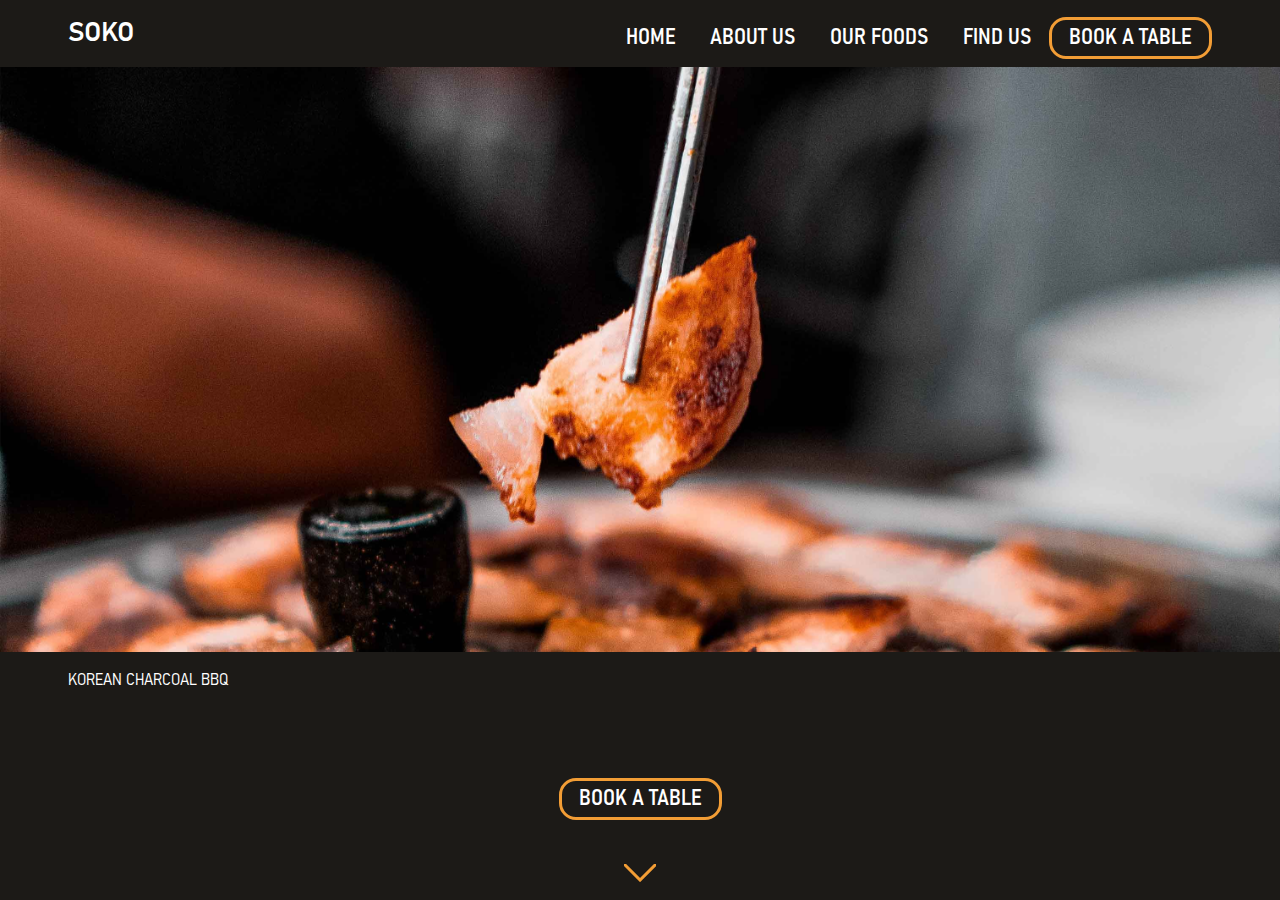
<file: html/index.html>
<!DOCTYPE html>
<html lang="en">
<head>
    <meta charset="UTF-8">
    <meta http-equiv="X-UA-Compatible" content="IE=edge">
    <meta name="viewport" content="width=device-width, initial-scale=1.0">
    <link rel="stylesheet" href="../css/reset.css">
    <link rel="stylesheet" type="text/css" href="../css/layout.css">
    <link rel="stylesheet" type="text/css" href="../css/color.css">
    <link rel="stylesheet" type="text/css" href="../css/typography.css">
    <link rel="icon" type="image/x-icon" href="/images/icons/favicon.ico">
    <script src="../js/interaction.js"></script>
    <title>SOKO | Home</title>
</head>
<body>
    
<!--Website Navigation-->    
 <nav>
        <div class="cluster navPage" id="myNavPage">
                <div class="cluster">
                    <a id="logo" href="index.html"> SOKO </a>
                    <a id="navButton" class="navButton" onclick="openNav()">
                        <svg xmlns="http://www.w3.org/2000/svg" alt="navigation burger icon" width="35" height="27" viewBox="0 0 35 27"><defs><style>.a{fill:none;stroke:#f29d35;stroke-linecap:square;stroke-width:3px;}</style></defs><g transform="translate(1.5 1.5)"><line class="a" x2="32"/><line class="a" x2="32" transform="translate(0 12.343)"/><line class="a" x2="32" transform="translate(0 24)"/></g></svg>
                    </a> 
                    <a id="closeButton" class = "closeNavButton" onclick="closeNav()">
                        <svg xmlns="http://www.w3.org/2000/svg" alt="navigation close icon" width="28.121" height="28.121" viewBox="0 0 28.121 28.121"><defs><style>.a{fill:none;stroke:#f29d35;stroke-width:3px;}</style></defs><g transform="translate(1.061 1.061)"><line class="a" x1="25.5" y2="25.5" transform="translate(0.5)"/><line class="a" x2="25.5" y2="25.5" transform="translate(0 0.5)"/></g></svg>
                    </a> 
                </div>
            <ul id="navB" class="navBar"> 
                <li><a class="button" href="index.html">HOME</a></li>
                <li><a class="button" href="about.html">ABOUT US</a></li>
                <li><a class="button"  href="ourFoods.html">OUR FOODS</a></li>
                <li><a class="button"  href="findUs.html">FIND US</a></li>
                <li><a class="button button--primary" href="booking.html" >BOOK A TABLE</a></li>
            </ul>
</nav>
<!--Main Content-->   
    <div class="stack">
        <!--slideshow for home page-->
        <div class="slideContainer">
            <img src="../images/photos/slideImage1.jpg" class="slideImages">
            <img src="../images/photos/slideImage2.jpg" class="slideImages">
            <img src="../images/photos/slideImage3.jpg" class="slideImages">
        </div>

        <div class="slideUp stack">
        <!--text description-->
        <p>KOREAN CHARCOAL BBQ</p>
        <div class="centre">
        <a href="booking.html" class="button button--primary bottom">BOOK A TABLE</a>
        </div>
        </div>
    </div>

    <!--Next page button area-->
    <div class="cluster">
    <a class = "nextPageField centre" href="about.html">
        <svg xmlns="http://www.w3.org/2000/svg" width="32.121" height="18.182" viewBox="0 0 32.121 18.182"><defs><style>.a{fill:none;stroke:#f29d35;stroke-width:3px;}</style></defs><path class="a" d="M0,0,15,15,0,30" transform="translate(31.061 1.061) rotate(90)"/></svg>
    </a>
    </div>
</body>
</html>
</file>
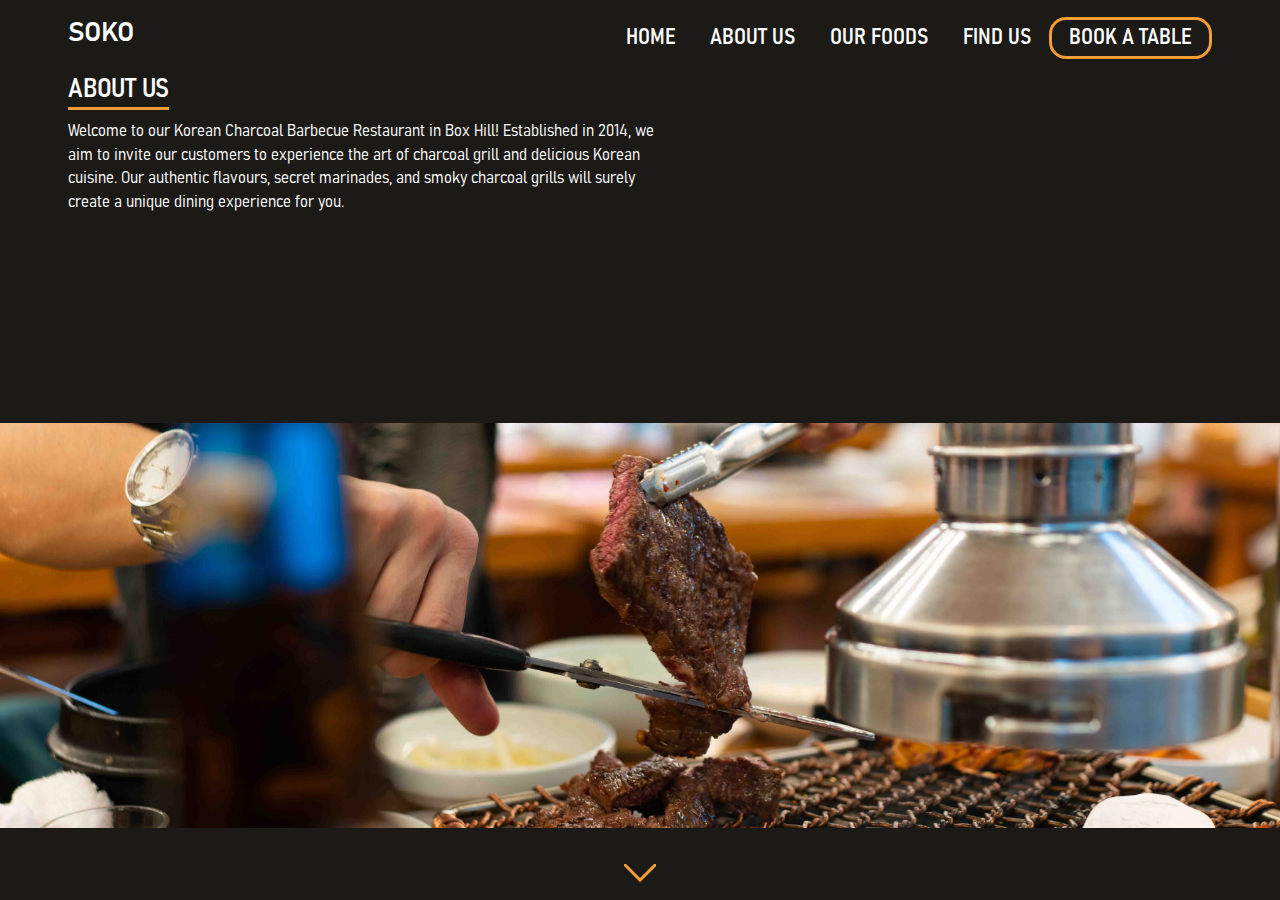
<file: html/about.html>
<!DOCTYPE html>
<html lang="en">
<head>
    <meta charset="UTF-8">
    <meta http-equiv="X-UA-Compatible" content="IE=edge">
    <meta name="viewport" content="width=device-width, initial-scale=1.0">
    <link rel="stylesheet" href="../css/reset.css">
    <link rel="stylesheet" type="text/css" href="../css/layout.css">
    <link rel="stylesheet" type="text/css" href="../css/color.css">
    <link rel="stylesheet" type="text/css" href="../css/typography.css">
    <link rel="icon" type="image/x-icon" href="/images/icons/favicon.ico">
    <script src="../js/interaction.js"></script>
    <title>SOKO | About Us</title>
</head>
<body>
    <!--Website Navigation-->    
    <nav>
        <div class="cluster navPage" id="myNavPage">
                <div class="cluster">
                    <a id="logo" class="h1" href="index.html"> SOKO </h1>
                    <a id="navButton" class="navButton" onclick="openNav()">
                        <svg xmlns="http://www.w3.org/2000/svg" alt="navigation burger icon" width="35" height="27" viewBox="0 0 35 27"><defs><style>.a{fill:none;stroke:#f29d35;stroke-linecap:square;stroke-width:3px;}</style></defs><g transform="translate(1.5 1.5)"><line class="a" x2="32"/><line class="a" x2="32" transform="translate(0 12.343)"/><line class="a" x2="32" transform="translate(0 24)"/></g></svg>
                    </a> 
                    <a id="closeButton" class = "closeNavButton" onclick="closeNav()">
                        <svg xmlns="http://www.w3.org/2000/svg" alt="navigation close icon" width="28.121" height="28.121" viewBox="0 0 28.121 28.121"><defs><style>.a{fill:none;stroke:#f29d35;stroke-width:3px;}</style></defs><g transform="translate(1.061 1.061)"><line class="a" x1="25.5" y2="25.5" transform="translate(0.5)"/><line class="a" x2="25.5" y2="25.5" transform="translate(0 0.5)"/></g></svg>
                    </a> 
                </div>
            <ul id="navB" class="navBar"> 
                <li><a class="button" href="index.html">HOME</a></li>
                <li><a class="button" href="about.html">ABOUT US</a></li>
                <li><a class="button"  href="ourFoods.html">OUR FOODS</a></li>
                <li><a class="button"  href="findUs.html">FIND US</a></li>
                <li><a class="button button--primary" href="booking.html" >BOOK A TABLE</a></li>
            </ul>
</nav>

<!--Main Content-->    
    <div class="slideUp">
        <div class="stack">
        <div>
        <h1>ABOUT US</h1>
        <p>Welcome to our Korean Charcoal Barbecue Restaurant in Box Hill! Established in 2014, we aim to invite our customers to experience the art of charcoal grill and delicious Korean cuisine. Our authentic flavours, secret marinades, and smoky charcoal grills will surely create a unique dining experience for you. </p>
        </div>

        <div class="stack">
            <img class="img--full" src="../images/photos/aboutImage.jpg">
        </div>

        <!--Next page button area-->
        <div class="cluster">
            
            <a class = "nextPageField centre" href="ourFoods.html">
                <svg xmlns="http://www.w3.org/2000/svg" width="32.121" height="18.182" viewBox="0 0 32.121 18.182"><defs><style>.a{fill:none;stroke:#f29d35;stroke-width:3px;}</style></defs><path class="a" d="M0,0,15,15,0,30" transform="translate(31.061 1.061) rotate(90)"/></svg>
            </a>
            </div>
        </div>
    </div>
</body>
</html>
</file>
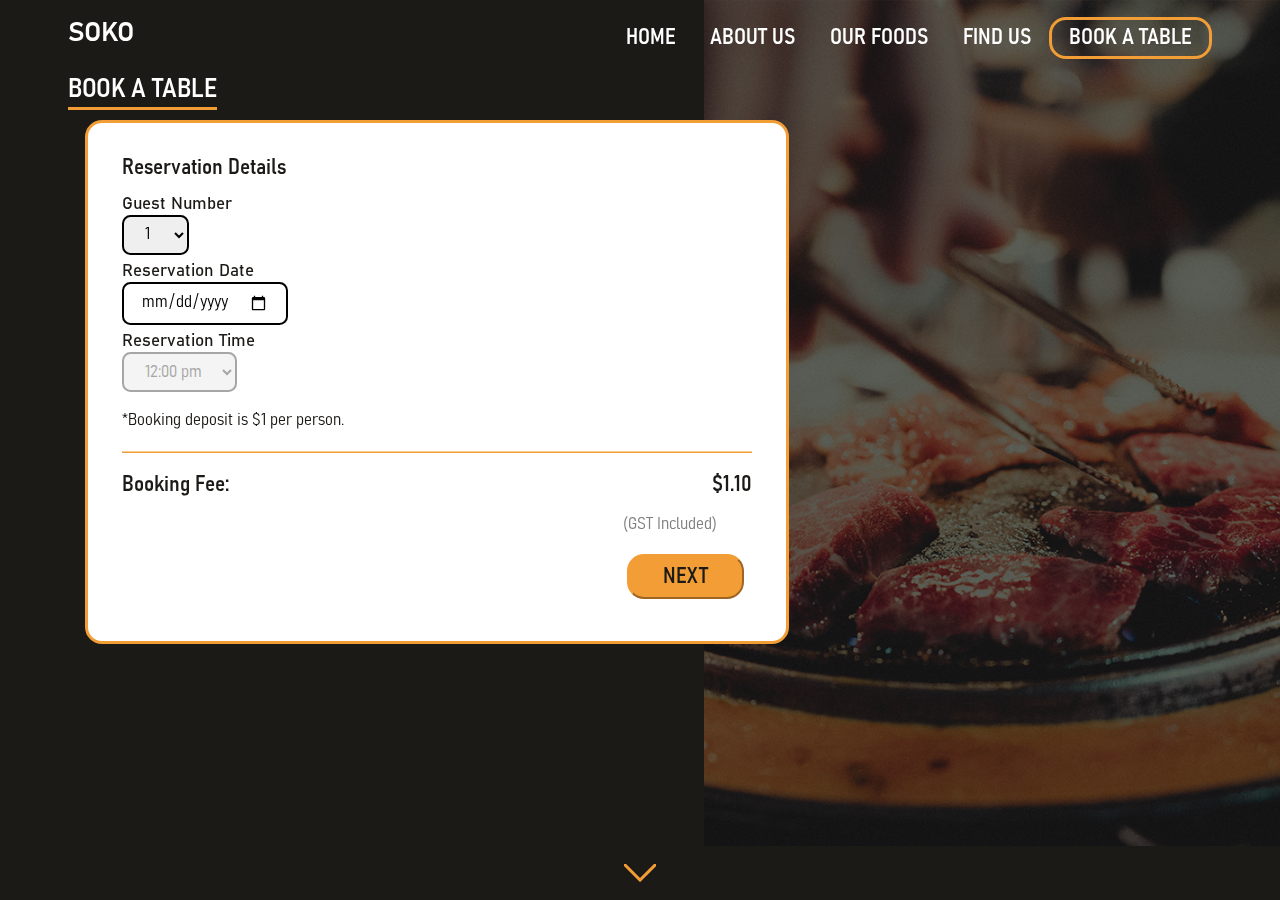
<file: html/booking.html>
<!DOCTYPE html>
<html lang="en">
<head>
    <meta charset="UTF-8">
    <meta http-equiv="X-UA-Compatible" content="IE=edge">
    <meta name="viewport" content="width=device-width, initial-scale=1.0">
    <link rel="stylesheet" href="../css/reset.css">
    <link rel="stylesheet" type="text/css" href="../css/layout.css">
    <link rel="stylesheet" type="text/css" href="../css/color.css">
    <link rel="stylesheet" type="text/css" href="../css/typography.css">
    <link rel="icon" type="image/x-icon" href="/images/icons/favicon.ico">
    <script src="../js/interaction.js"></script>
    <title>SOKO | Book A Table</title>
</head>
<body>
    <!--Website Navigation-->   
    <nav>
        <div class="cluster navPage" id="myNavPage">
                <div class="cluster">
                    <a id="logo" class="h1" href="index.html"> SOKO </h1>
                    <a id="navButton" class="navButton" onclick="openNav()">
                        <svg xmlns="http://www.w3.org/2000/svg" alt="navigation burger icon" width="35" height="27" viewBox="0 0 35 27"><defs><style>.a{fill:none;stroke:#f29d35;stroke-linecap:square;stroke-width:3px;}</style></defs><g transform="translate(1.5 1.5)"><line class="a" x2="32"/><line class="a" x2="32" transform="translate(0 12.343)"/><line class="a" x2="32" transform="translate(0 24)"/></g></svg>
                    </a> 
                    <a id="closeButton" class = "closeNavButton" onclick="closeNav()">
                        <svg xmlns="http://www.w3.org/2000/svg" alt="navigation close icon" width="28.121" height="28.121" viewBox="0 0 28.121 28.121"><defs><style>.a{fill:none;stroke:#f29d35;stroke-width:3px;}</style></defs><g transform="translate(1.061 1.061)"><line class="a" x1="25.5" y2="25.5" transform="translate(0.5)"/><line class="a" x2="25.5" y2="25.5" transform="translate(0 0.5)"/></g></svg>
                    </a> 
                </div>
            <ul id="navB" class="navBar"> 
                <li><a class="button" href="index.html">HOME</a></li>
                <li><a class="button" href="about.html">ABOUT US</a></li>
                <li><a class="button"  href="ourFoods.html">OUR FOODS</a></li>
                <li><a class="button"  href="findUs.html">FIND US</a></li>
                <li><a class="button button--primary" href="booking.html" >BOOK A TABLE</a></li>
            </ul>
</nav>
    <!--Main Content--> 
    <h1>BOOK A TABLE</h1>
    <img class="backgroundPhoto" src="../images/photos/BookPage-Background.jpg">

    <!--Form step 1: Reservation Details--> 
    <form id="step1" class="bookForm-container stack">
        <h2 class="h2--black">Reservation Details</h2>
        <p class="fillAllErrorMessage errorMessage">*Please fill in all fields.</p>
        <ul>
            <li><label for="guests-id">Guest Number</label>
                <select id="guests-id" class="formInputs" onchange="calBookFee()">
                    <option>1</option>
                    <option>2</option>
                    <option>3</option>
                    <option>4</option>
                    <option>5</option>
                    <option>6</option>
                </select></li>

            <li><label for="date-id">Reservation Date</label>
            <input id="date-id" type="date" name="date" class="formInputs" onchange="checkDateTime()"></li>

		    <li><label for = "time-id">Reservation Time</label>
            <select id="time-id" class="formInputs" disabled>
                <option>12:00 pm</option>
                <option>12:30 pm</option>
                <option>1:00 pm</option>
                <option>1:30 pm</option>
                <option>5:00 pm</option>
                <option>5:30 pm</option>
            </select></li>
        </ul>
            <p class="p--black">*Booking deposit is $1 per person.</p>
            <svg class="line-container" xmlns="http://www.w3.org/2000/svg">
                <line x1="0" y1="3" x2="100%" y2="3" stroke="#f29d35" stroke-width="3">
            </svg>
            <div class="cluster">
            <h2 class="h2--black">Booking Fee:</h2>
            <h2 id="bookFee" class="h2--black bookFee">$1.10</h2>
            </div>
            <p class="p--secondary rt"> (GST Included)</p>
         <div class="rt">
            <button type="button" class="button button--secondary" onclick="if (validateForm(1)) calBookFee(), nextBookStep(1)">NEXT</button>
        </div>
    </form>

    <!--Form step 2: Contact Details--> 
        <form id="step2" class="bookForm-container stack">
            <h2 class="h2--black">Contact Details</h2>
            <p class="fillAllErrorMessage errorMessage">*Please fill in all fields.</p>
            <ul>
                <li><label for="name-id">Full Name</label>
                    <input id="name-id" type="text" class="formInputs" placeholder="John Smith" autocomplete="name" pattern="^(?=.*[a-zA-Z])(?=.*\s)[a-zA-Z\s]+$" onchange="validatePattern('name-id','nameErrorMessage')">
                    <p id="nameErrorMessage" class="errorMessage">Please enter your full name containing letters and space only. e.g. John Smith</p></li>

                <li><label for="phone-id">Phone Number</label>
                        <input id="phone-id" type="tel" class="formInputs" placeholder="0400000000" pattern="[0-9]{10}" autocomplete="mobile" onchange="validatePattern('phone-id', 'phoneErrorMessage')">
                        <p id="phoneErrorMessage" class="errorMessage">Please input a valid phone number containing 10 numbers e.g.0412345678.</p></li>

                <li><label for="email-id">Email Address</label>
                <input id="email-id" type="email" class="formInputs" placeholder="example@mail.com" autocomplete="email" onchange="checkEmail()">
                <p id="emailErrorMessage" class="errorMessage">Please input a valid email address. e.g. example@mail.com</p></li>

                <li><label for="special-id-optional">Special Request (Optional)</label>
                    <textarea id="special-id-optional" class="formInputs" type="text" placeholder="Enter any special requests or dietary restrictions"></textarea></li>
            </ul>
            <p class="p--black">*Booking deposit is $1 per person.</p>
            <svg class="line-container" xmlns="http://www.w3.org/2000/svg">
                <line x1="0" y1="3" x2="100%" y2="3" stroke="#f29d35" stroke-width="3">
            </svg>
                <div class="cluster">
                <h2 class="h2--black">Booking Fee:</h2>
                <h2 class="h2--black bookFee">$0.00</h2>
                </div>
                <p class="p--secondary rt"> (GST Included)</p>
            <div class="centre">
                <button type="button" class="button button--white" onclick="prevBookStep(2)">BACK</button>
                <button type="button" class="button button--secondary" onclick="if (validateForm(2) && validatePattern('name-id','nameErrorMessage') && checkEmail() && validatePattern('phone-id', 'phoneErrorMessage')) nextBookStep(2)">NEXT</button>
            </div>
        </div>
        </form>

    <!--Form step 3: Choose Payment Method--> 
        <form id="step3" class="bookForm-container stack">
            <h2 class="h2--black">Choose Your Payment Method</h2>
            <p class="fillAllErrorMessage errorMessage">*Please select a payment option.</p>
        <ul>
                <li><input type="radio" class="formInputs" name="payment-option" value="paypal">
                    <img src="../images/icons/paypal.png" class="icon icon--large" alt="paypal icon"></input>
                </li>
                <li><input type="radio" class="formInputs" name="payment-option" value="creditCard">
                    <svg class="icon icon--small" xmlns="http://www.w3.org/2000/svg" width="25" height="19" viewBox="0 0 25 19"><defs><style>.a,.c{fill:none;}.a{stroke:#f29d35;stroke-width:3px;}.b{stroke:none;}</style></defs><g class="a"><rect class="b" width="25" height="19" rx="5"/><rect class="c" x="1.5" y="1.5" width="22" height="16" rx="3.5"/></g><path class="a" d="M0,0H22.451" transform="translate(1.339 6.7)"/></svg>
                    Credit Card</input></li>
            </ul>

            <p class="p--black">*Booking deposit is $1 per person.</p>
            <svg class="line-container" xmlns="http://www.w3.org/2000/svg">
                <line x1="0" y1="3" x2="100%" y2="3" stroke="#f29d35" stroke-width="3">
            </svg>
            <div class="cluster">
            <h2 class="h2--black">Booking Fee:</h2>
            <h2 class="h2--black bookFee">$0.00</h2>
            </div>
            <p class="p--secondary rt"> (GST Included)</p>
            <div class="centre">
                <button type="button" class="button button--white" onclick="prevBookStep(3)">BACK</button>
                <button id="paymentNext" type="button" class="button button--secondary" onclick="validateForm(3)">NEXT</button>
            </div>
            </div>
        </div>
        </form>

    <!--Form step 4: Credit Card - Payment Details--> 
        <form id="step4" class="bookForm-container stack">
            <h2 class="h2--black">Payment Details</h2>
            <div class="horizontal">
                <svg class="icon icon--small" xmlns="http://www.w3.org/2000/svg" width="25" height="19" viewBox="0 0 25 19"><defs><style>.a,.c{fill:none;}.a{stroke:#f29d35;stroke-width:3px;}.b{stroke:none;}</style></defs><g class="a"><rect class="b" width="25" height="19" rx="5"/><rect class="c" x="1.5" y="1.5" width="22" height="16" rx="3.5"/></g><path class="a" d="M0,0H22.451" transform="translate(1.339 6.7)"/></svg>
                <p class="p--black">Credit Card</p></div>
            <br><p class="fillAllErrorMessage errorMessage">*Please fill in all fields.</p>
            <ul>
                <li><label for="cardName-id">Cardholder Name</label>
                <input id="cardName-id" class="formInputs" type="text" placeholder="John Smith" pattern="^(?=.*[a-zA-Z])(?=.*\s)[a-zA-Z\s]+$" onchange="validatePattern('cardName-id','cardNameErrorMessage')">
                <p id="cardNameErrorMessage" class="errorMessage">Please enter your full name containing letters and space only. e.g. John Smith</p></li>

                <li><label for="cardNumber-id">Credit Card Number</label>
                <input id="card-id" type="tel" class="formInputs" pattern="[0-9\s]{14,19}" autocomplete="cc-number" maxlength="19" placeholder="xxxx xxxx xxxx xxxx" onchange="validatePattern('card-id', 'cardErrorMessage')">
                <p id="cardErrorMessage" class="errorMessage">Please input a valid card number. e.g. 0000 0000 0000 0000</p></li>

                <div class="cluster">
                <li><label for="expireDate-id">Expiration Date (YY/MM)</label>
                    <input id="expireDate-id" class="formInputs" type="month" placeholder="e.g. 24/12" autocomplete="cc-exp">
                    <p id="expireDateErrorMessage" class="errorMessage">Please input a valid expire date. e.g. 24/12 for December 2024.</p></li>
                
                    <li><label for="cvv-id">CVV/CVC</label>
                    <input id="cvv-id" type="tel" class="formInputs" placeholder="000" pattern="[0-9]{3,4}" maxlength="4" onchange="validatePattern('cvv-id', 'cvvErrorMessage') ">
                    <p id="cvvErrorMessage" class="errorMessage">Please input a 3~4 digit Card Verification Value (CVV) or Card Verification Code (CVC). e.g. 000</p></li>
                </div>
            </ul>
            <p class="p--black">*Booking deposit is $1 per person.</p>
            <svg class="line-container" xmlns="http://www.w3.org/2000/svg">
                <line x1="0" y1="3" x2="100%" y2="3" stroke="#f29d35" stroke-width="3">
            </svg>
            <div class="cluster">
            <h2 class="h2--black">Booking Fee:</h2>
            <h2 class="h2--black bookFee">$0.00</h2>
            </div>
            <p class="p--secondary rt"> (GST Included)</p>
            <div class="centre">
                <button type="button" class="button button--white" onclick="prevBookStep(4)">BACK</button>
                <button type="button" class="button button--secondary" onclick="if (validateForm(4) && validatePattern('cardName-id','cardNameErrorMessage')) nextBookStep(4)">NEXT</button>
            </div>
        </div>
        </form>

         <!--Form step 5: Credit Card - Billing Address Details--> 
        <form id="step5" class="bookForm-container stack">
            <h2 class="h2--black">Billing Address</h2>
            <p class="fillAllErrorMessage errorMessage">*Please fill in all fields.</p>
            <ul>
                <li>
                    <label for="address-id">Street Address</label>
                    <textarea id="address-id" class="formInputs" placeholder="e.g. 10 White St" autocomplete="street-address" pattern="(?=\S*\s)(?=[^a-zA-Z]*[a-zA-Z])(?=\D*\d)[a-zA-Z\d\s',.#/-]*" onchange="validatePattern('address-id', 'addressErrorMessage')"></textarea>
                    <p id="addressErrorMessage" class="errorMessage">Please enter a valid address.</p>
                </li>
        <div class="cluster">
                <li><label for="city-id">City</label>
                <input id="city-id" type="text" class="formInputs" autocomplete="address-level2"  placeholder="Melbourne" pattern="[a-zA-Z\s]+" onchange="validatePattern('city-id', 'cityErrorMessage')">
                <p id="cityErrorMessage" class="errorMessage">Please input a valid city name containing only letters and space. e.g. Melbourne</p></li>

                <li><label for="state-id">State/Province</label>
                <input id="state-id" type="text" class="formInputs" placeholder="Victoria" autocomplete="state" pattern="[a-zA-Z\s]+" onchange="validatePattern('state-id', 'stateErrorMessage')">
                <p id="stateErrorMessage" class="errorMessage">Please input a valid state containing only letters and space. e.g. Victoria</p></li>
        </div>
        <div class="cluster">
                <li><label for="post-id">Postal/ZIP Code</label>
                    <input id="post-id" type="tel" class="formInputs" placeholder="0000" pattern="[0-9]{4}" maxlength="4" autocomplete="postal-code" onchange="validatePattern('post-id', 'postErrorMessage')">
                    <p id="postErrorMessage" class="errorMessage">Please input valid postcode. e.g. 3000</p></li>

                <li><label for = "country-id">Country</label>
                    <select id="country-id" class="formInputs">
                        <option value="Australia">Australia</option>
                    </select>
                </li>
            </div>
            </ul>
            <p class="p--black">*Booking deposit is $1 per person.</p>
            <svg class="line-container" xmlns="http://www.w3.org/2000/svg">
                <line x1="0" y1="3" x2="100%" y2="3" stroke="#f29d35" stroke-width="3">
            </svg>
            <div class="cluster">
            <h2 class="h2--black">Booking Fee:</h2>
            <h2 class="h2--black bookFee">$0.00</h2>
            </div>
            <p class="p--secondary rt"> (GST Included)</p>
            <div class="centre">
                <button type="button" class="button button--white" onclick="prevBookStep(5)">BACK</button>
                <button type="button" class="button button--secondary" 
                onclick="if (validateForm(5) && validatePattern('address-id', 'addressErrorMessage') && validatePattern('city-id', 'cityErrorMessage') && validatePattern('state-id', 'stateErrorMessage') ) nextBookStep(5), updateConfirmPage()">NEXT</button>
            </div>
        </div>
        </form>

         <!--Form step 6: Confirm filled details before payment--> 
        <form id="step6" class="bookForm-container stack">
            <h2 class="h2--black">Confirm Your Details</h2>
            <p class="fillAllErrorMessage errorMessage">*Please tick the confirmation box.</p>
            <ul>
                <div class="info-container">
                    <ul class="cluster">
                    <li class="svgbox">
                        <div class="svginput ">
                        <svg xmlns="http://www.w3.org/2000/svg" width="23.386" height="19.039" viewBox="0 0 23.386 19.039"><defs><style>.a,.c{fill:none;}.a{stroke:#f29d35;stroke-width:3px;}.b{stroke:none;}</style></defs><path class="a" d="M0,0H21" transform="translate(1.193 7.533)"/><g class="a" transform="translate(0 1.266)"><rect class="b" width="23.386" height="17.773" rx="5"/><rect class="c" x="1.5" y="1.5" width="20.386" height="14.773" rx="3.5"/></g><path class="a" d="M0,0H5.228" transform="translate(7.076) rotate(90)"/><path class="a" d="M0,0H5.228" transform="translate(16.43) rotate(90)"/></svg>
                        <p class="p--black svgtext filledBookDate">Reservation Date:</p> 
                        </div></li>

                    <li class="svgbox">
                        <div class="svginput">
                        <svg xmlns="http://www.w3.org/2000/svg" width="21" height="21" viewBox="0 0 21 21"><defs><style>.a,.c{fill:none;}.a{stroke:#f29d35;stroke-width:3px;}.b{stroke:none;}</style></defs><g class="a"><circle class="b" cx="10.5" cy="10.5" r="10.5"/><circle class="c" cx="10.5" cy="10.5" r="9"/></g><path class="a" d="M4.4,0,0,2.92,2.356,9.637" transform="matrix(0.978, -0.208, 0.208, 0.978, 10.5, 7.245)"/></svg>
                        <p class="p--black svgtext filledBookTime">Reservation Time:</p> 
                        </div></li>

                    <li class="svgbox">
                    <div class="svginput">
                        <svg xmlns="http://www.w3.org/2000/svg" width="19.001" height="22" viewBox="0 0 19.001 22">
                                <defs>
                                        <style>
                                            .cls-1 {
                                            fill: #f29d35;
                                            }
                                        </style>
                                </defs>
                                    <path class="cls-1" d="M-7638.846-3318l-3.69-8.14,1.608-1.469a3.587,3.587,0,0,0,1.2-2.668,3.855,3.855,0,0,0-3.966-3.722,3.856,3.856,0,0,0-3.968,3.722,3.586,3.586,0,0,0,1.225,2.689l1.642,1.476-3.723,8.112h9.67m4.654,3h-19l4.753-10.357a6.6,6.6,0,0,1-2.22-4.92,6.848,6.848,0,0,1,6.968-6.722,6.848,6.848,0,0,1,6.966,6.722,6.6,6.6,0,0,1-2.179,4.883Z" transform="translate(7653.193 3337)"/>
                        </svg>
                        <p class="p--black svgtext filledBookGuests">Guests:</p> 
                        </div></li>

                    <li class="svgbox">
                        <div class="svginput ">
                        <svg xmlns="http://www.w3.org/2000/svg" width="20.779" height="25.78" viewBox="0 0 20.779 25.78"><defs><style>.a,.c{fill:none;}.a{stroke:#f29d35;stroke-width:3px;}.b{stroke:none;}</style></defs><g transform="translate(1.507 1.5)"><path class="a" d="M3978.159,3552.276s-9.144-9.7-9.252-11.813.985-10.278,9.252-10.278,8.513,7.529,8.513,10.278S3978.159,3552.276,3978.159,3552.276Z" transform="translate(-3968.9 -3530.185)"/><g class="a" transform="translate(4.295 3.637)"><circle class="b" cx="4.591" cy="4.591" r="4.591"/><circle class="c" cx="4.591" cy="4.591" r="3.091"/></g></g></svg>
                        <p class="p--black svgtext">970-972 Whitehorse Road, <br> Box Hill VIC 3128</p>     
                        </div></li>
                            
                    </ul>
                    <br>
                    <li><p class="p--black filledGuestDetails"></p></li>
                    <li><h3 class="paymentMethod">Payment Method</h3></li>
                    <li><h3>Billing Address:</h3></li>
                    <li><p class="p--black filledAddressDetails">Address Input</p></li>
                </div>
                <li>
                    <input type="checkbox" id="check-id" class="formInputs"> I confirm that the above booking information are correct.</input>
                    <p id="confirmErrorMessage" class="errorMessage">Please check above details are correct and tick the check box.</p>
                </li>
            </ul>
            <p class="p--black">*Booking deposit is $1 per person.</p>
            <svg class="line-container" xmlns="http://www.w3.org/2000/svg">
                <line x1="0" y1="3" x2="100%" y2="3" stroke="#f29d35" stroke-width="3">
            </svg>
            <div class="cluster">
            <h2 class="h2--black">Booking Fee:</h2>
            <h2 class="h2--black bookFee">$0.00</h2>
            </div>
            <p class="p--secondary rt"> (GST Included)</p>
            <div class="centre">
                <button type="button" class="button button--white" onclick="prevBookStep(6)">BACK</button>
                <button type="button" class="button button--secondary" onclick="if (validateForm(6)) nextBookStep(6), processPayment()">PAY NOW</button>
            </div>
        </div>
        </form>

         <!--Form step 7: Payment process page--> 
        <form id="step7" class="bookForm-container stack">
            <h2 class="h2--black">Processing Payment...</h2>
            <br>
            <div class="stack">
            <div id="loading-spinner" class="centre spinner"></div>
            <br>
            <p class="p--black centre">Please wait patiently while we process your payment...<br>Do not quit the page during the process.</p>
            </div>
            <br>
        </form>

    <!--Form step 8 (final step): Book Success Page--> 
        <form id="step8" class="bookForm-container stack">
        <div class="horizontal">
            <svg xmlns="http://www.w3.org/2000/svg" width="30.896" height="33.632" viewBox="0 0 30.896 33.632"><defs><style>.a{fill:none;stroke:#f29d35;stroke-width:3px;}</style></defs><path class="a" d="M6622.01,3170.745l10.049,12.353,18.4-30.257" transform="translate(-6620.847 -3152.062)"/></svg>
            <h2 class="h2--black svgtext">Booking Successful</h2>
        </div>
        <p class="p--black">Well done! You have booked your seats at SOKO. Booking details have been sent to your LMS and email.</p>
        <ul>
            <div class="info-container">
                <ul class="cluster">
                <li class="svgbox">
                    <div class="svginput ">
                    <svg xmlns="http://www.w3.org/2000/svg" width="23.386" height="19.039" viewBox="0 0 23.386 19.039"><defs><style>.a,.c{fill:none;}.a{stroke:#f29d35;stroke-width:3px;}.b{stroke:none;}</style></defs><path class="a" d="M0,0H21" transform="translate(1.193 7.533)"/><g class="a" transform="translate(0 1.266)"><rect class="b" width="23.386" height="17.773" rx="5"/><rect class="c" x="1.5" y="1.5" width="20.386" height="14.773" rx="3.5"/></g><path class="a" d="M0,0H5.228" transform="translate(7.076) rotate(90)"/><path class="a" d="M0,0H5.228" transform="translate(16.43) rotate(90)"/></svg>
                    <p class="p--black svgtext filledBookDate">Reservation Date:</p> 
                    </div></li>

                <li class="svgbox">
                    <div class="svginput">
                    <svg xmlns="http://www.w3.org/2000/svg" width="21" height="21" viewBox="0 0 21 21"><defs><style>.a,.c{fill:none;}.a{stroke:#f29d35;stroke-width:3px;}.b{stroke:none;}</style></defs><g class="a"><circle class="b" cx="10.5" cy="10.5" r="10.5"/><circle class="c" cx="10.5" cy="10.5" r="9"/></g><path class="a" d="M4.4,0,0,2.92,2.356,9.637" transform="matrix(0.978, -0.208, 0.208, 0.978, 10.5, 7.245)"/></svg>
                    <p class="p--black svgtext filledBookTime">Reservation Time:</p> 
                    </div></li>

                <li class="svgbox">
                <div class="svginput">
                    <svg xmlns="http://www.w3.org/2000/svg" width="19.001" height="22" viewBox="0 0 19.001 22">
                            <defs>
                                    <style>
                                        .cls-1 {
                                        fill: #f29d35;
                                        }
                                    </style>
                            </defs>
                                <path class="cls-1" d="M-7638.846-3318l-3.69-8.14,1.608-1.469a3.587,3.587,0,0,0,1.2-2.668,3.855,3.855,0,0,0-3.966-3.722,3.856,3.856,0,0,0-3.968,3.722,3.586,3.586,0,0,0,1.225,2.689l1.642,1.476-3.723,8.112h9.67m4.654,3h-19l4.753-10.357a6.6,6.6,0,0,1-2.22-4.92,6.848,6.848,0,0,1,6.968-6.722,6.848,6.848,0,0,1,6.966,6.722,6.6,6.6,0,0,1-2.179,4.883Z" transform="translate(7653.193 3337)"/>
                    </svg>
                    <p class="p--black svgtext filledBookGuests">Guests:</p> 
                    </div></li>

                <li class="svgbox">
                    <div class="svginput ">
                    <svg xmlns="http://www.w3.org/2000/svg" width="20.779" height="25.78" viewBox="0 0 20.779 25.78"><defs><style>.a,.c{fill:none;}.a{stroke:#f29d35;stroke-width:3px;}.b{stroke:none;}</style></defs><g transform="translate(1.507 1.5)"><path class="a" d="M3978.159,3552.276s-9.144-9.7-9.252-11.813.985-10.278,9.252-10.278,8.513,7.529,8.513,10.278S3978.159,3552.276,3978.159,3552.276Z" transform="translate(-3968.9 -3530.185)"/><g class="a" transform="translate(4.295 3.637)"><circle class="b" cx="4.591" cy="4.591" r="4.591"/><circle class="c" cx="4.591" cy="4.591" r="3.091"/></g></g></svg>
                    <p class="p--black svgtext">970-972 Whitehorse Road, <br> Box Hill VIC 3128</p>     
                    </div></li>
                        
                </ul>
                <br>
                <li><p class="p--black filledGuestDetails">Contact Details input</p></li>
                
                <li><p class="p--black">Booking No: 1357689 <br> Invoice No: 13333333 <br> Payment Date: 17/15/2023</p></li>

                <li><h3 class="paymentMethod">Payment Method</h3></li>
                <li><h3>Billing Address:</h3></li>
                <li><p class="p--black filledAddressDetails">Address Input</p></li>
                <br>
                </div>
        </ul>
        </form>

    <!--Next page button area-->       
    <div class="cluster">
        <a class = "nextPageField centre" href="findUs.html">
            <svg xmlns="http://www.w3.org/2000/svg" width="32.121" height="18.182" viewBox="0 0 32.121 18.182"><defs><style>.a{fill:none;stroke:#f29d35;stroke-width:3px;}</style></defs><path class="a" d="M0,0,15,15,0,30" transform="translate(31.061 1.061) rotate(90)"/></svg>
        </a>
        </div>

<!--Run JavaScript functions after page load-->
<script src="../js/booking.js"></script>
</body>
</html>
</file>
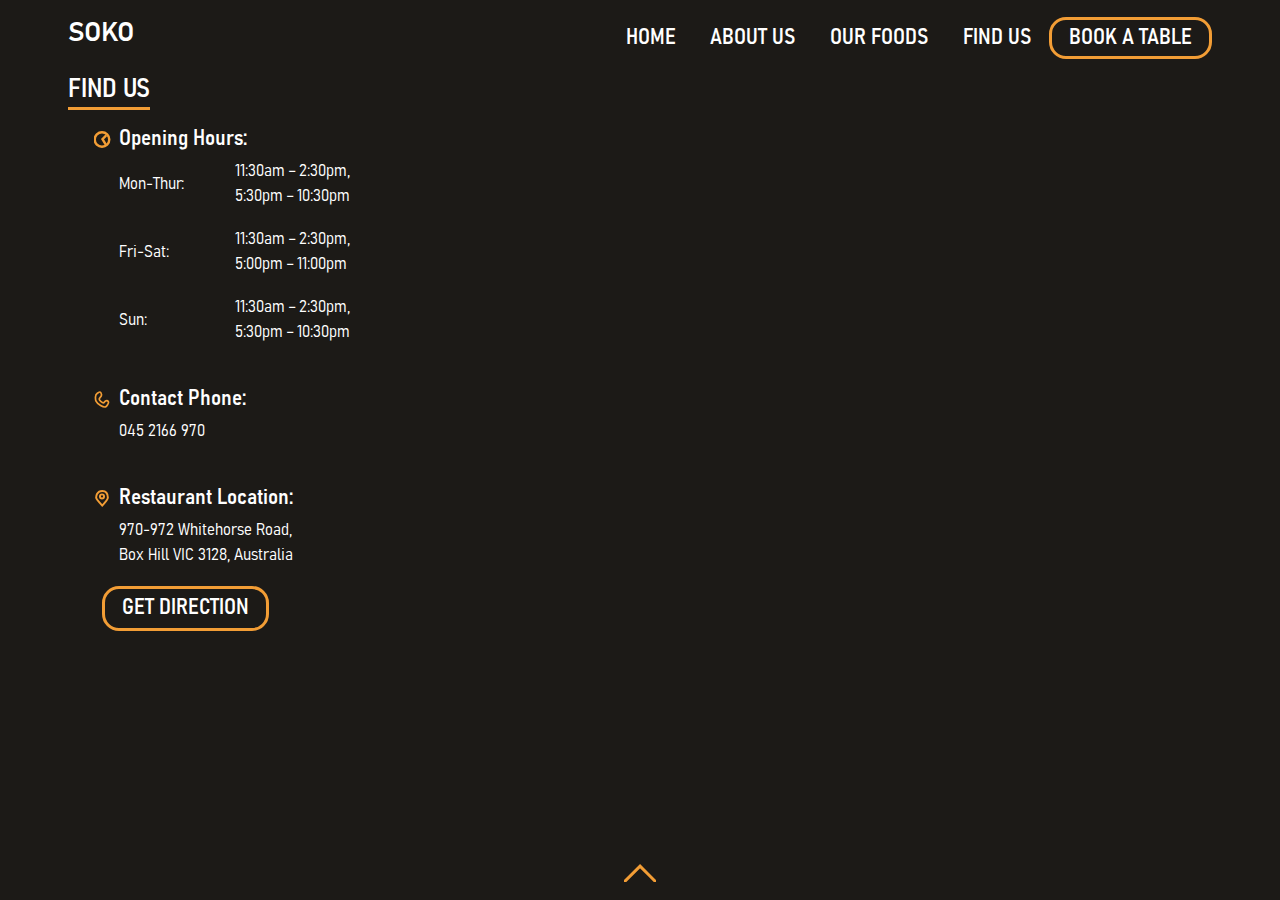
<file: html/findUs.html>
<!DOCTYPE html>
<html lang="en">
<head>
    <meta charset="UTF-8">
    <meta http-equiv="X-UA-Compatible" content="IE=edge">
    <meta name="viewport" content="width=device-width, initial-scale=1.0">
    <link rel="stylesheet" href="../css/reset.css">
    <link rel="stylesheet" type="text/css" href="../css/layout.css">
    <link rel="stylesheet" type="text/css" href="../css/color.css">
    <link rel="stylesheet" type="text/css" href="../css/typography.css">
    <link rel="icon" type="image/x-icon" href="/images/icons/favicon.ico">
    <script src="../js/interaction.js"></script>
    <title>SOKO | Find Us</title>
</head>
<body>
<nav>
    <div class="cluster">
        <div class="cluster navPage" id="myNavPage">
                <div class="cluster">
                    <a id="logo" class="h1" href="index.html"> SOKO </h1>
                    <a id="navButton" class="navButton" onclick="openNav()">
                        <svg xmlns="http://www.w3.org/2000/svg" alt="navigation burger icon" width="35" height="27" viewBox="0 0 35 27"><defs><style>.a{fill:none;stroke:#f29d35;stroke-linecap:square;stroke-width:3px;}</style></defs><g transform="translate(1.5 1.5)"><line class="a" x2="32"/><line class="a" x2="32" transform="translate(0 12.343)"/><line class="a" x2="32" transform="translate(0 24)"/></g></svg>
                    </a> 
                    <a id="closeButton" class = "closeNavButton" onclick="closeNav()">
                        <svg xmlns="http://www.w3.org/2000/svg" alt="navigation close icon" width="28.121" height="28.121" viewBox="0 0 28.121 28.121"><defs><style>.a{fill:none;stroke:#f29d35;stroke-width:3px;}</style></defs><g transform="translate(1.061 1.061)"><line class="a" x1="25.5" y2="25.5" transform="translate(0.5)"/><line class="a" x2="25.5" y2="25.5" transform="translate(0 0.5)"/></g></svg>
                    </a> 
                </div>
            <ul id="navB" class="navBar"> 
                <li><a class="button" href="index.html">HOME</a></li>
                <li><a class="button" href="about.html">ABOUT US</a></li>
                <li><a class="button"  href="ourFoods.html">OUR FOODS</a></li>
                <li><a class="button"  href="findUs.html">FIND US</a></li>
                <li><a class="button button--primary" href="booking.html" >BOOK A TABLE</a></li>
            </ul>
</nav>
    
<h1>FIND US</h1>
    <div class="slideUp cluster">
        <div class="stack">
        <div class="contactInfo">
            <div class="svgbox">
                <div class="svginput">
                <svg xmlns="http://www.w3.org/2000/svg" alt="time icon" width="21" height="21" viewBox="0 0 21 21"><defs><style>.a,.c{fill:none;}.a{stroke:#f29d35;stroke-width:3px;}.b{stroke:none;}</style></defs><g class="a"><circle class="b" cx="10.5" cy="10.5" r="10.5"/><circle class="c" cx="10.5" cy="10.5" r="9"/></g><path class="a" d="M4.4,0,0,2.92,2.356,9.637" transform="matrix(0.978, -0.208, 0.208, 0.978, 10.5, 7.245)"/></svg>
                 <h2 class="svgtext">Opening Hours:</h2> 
            </div>
            </div>
        <ul>
            <div class="cluster">
            <li><p>Mon-Thur:</p></li>
            <li><p>11:30am – 2:30pm,<br> 5:30pm – 10:30pm</p></li></div>

            <div class="cluster">
            <li><p>Fri-Sat:</p></li><li><p>11:30am – 2:30pm,<br> 5:00pm – 11:00pm</p></li>
            </div>

            <div class="cluster">
            <li><p>Sun:</p></li>
            <li><p>11:30am – 2:30pm,<br> 5:30pm – 10:30pm</p></li></div>
        </ul>
        </div>

        <div class="contactInfo">
        <div class="svgbox">
            <div class="svginput">
                <svg xmlns="http://www.w3.org/2000/svg" alt="phone icon" width="27.439" height="30.147" viewBox="0 0 27.439 30.147"><defs><style>.a{fill:none;stroke:#f29d35;stroke-width:3px;}</style></defs><path class="a" d="M4086.257,3548.1c2.933-2.048,5.191-3.8,6.756,2.13s-8.346,6.424-.85,12.38,5.271-.166,9.181-1.244,5.936,1.818,3.687,5.807-3.145,7.968-12.867,2.835-9.585-9.813-9.585-14.795S4083.324,3550.145,4086.257,3548.1Z" transform="translate(-3953.864 -3684.941) rotate(2)"/></svg>
                <h2 class="svgtext">Contact Phone:</h2> 
            </div>
        </div>
            <p>045 2166 970</p>
        </div>

        <div class="contactInfo">
            <div class="svgbox">
                <div class="svginput">
                    <svg xmlns="http://www.w3.org/2000/svg" alt="location icon" width="20.779" height="25.78" viewBox="0 0 20.779 25.78"><defs><style>.a,.c{fill:none;}.a{stroke:#f29d35;stroke-width:3px;}.b{stroke:none;}</style></defs><g transform="translate(1.507 1.5)"><path class="a" d="M3978.159,3552.276s-9.144-9.7-9.252-11.813.985-10.278,9.252-10.278,8.513,7.529,8.513,10.278S3978.159,3552.276,3978.159,3552.276Z" transform="translate(-3968.9 -3530.185)"/><g class="a" transform="translate(4.295 3.637)"><circle class="b" cx="4.591" cy="4.591" r="4.591"/><circle class="c" cx="4.591" cy="4.591" r="3.091"/></g></g></svg>
                    <h2 class="svgtext">Restaurant Location:</h2> 
                </div>
            </div>
            <p>970-972 Whitehorse Road, <br>Box Hill VIC 3128, Australia</p>
            <a href="https://goo.gl/maps/3nydmcN7HYcWF4fk9" class="button button--primary">GET DIRECTION</a>
        </div>
        </div>
        
        <div id="map">
            <iframe src="https://www.google.com/maps/embed?pb=!1m18!1m12!1m3!1d3151.7882314389162!2d145.12165607565217!3d-37.81842897197436!2m3!1f0!2f0!3f0!3m2!1i1024!2i768!4f13.1!3m3!1m2!1s0x6ad64195d77f23c1%3A0x4d85be51c21c97b7!2sSOKO%20Korean%20Charcoal%20BBQ!5e0!3m2!1sen!2sau!4v1685014777034!5m2!1sen!2sau" width="600" height="450" style="border:0;" allowfullscreen="" loading="lazy" referrerpolicy="no-referrer-when-downgrade"></iframe>
        </div>
    </div>
    <br>

    <div class="cluster">
        <a class = "nextPageField centre" href="index.html">
            <svg xmlns="http://www.w3.org/2000/svg" alt="To top page icon" width="32.121" height="18.182" viewBox="0 0 32.121 18.182"><defs><style>.a{fill:none;stroke:#f29d35;stroke-width:3px;}</style></defs><path class="a" d="M0,0,15,15,5.625,24.375,0,30" transform="translate(1.061 17.121) rotate(-90)"/></svg>
         </a>
        </div>
    </div>
</body>
</html>
</file>
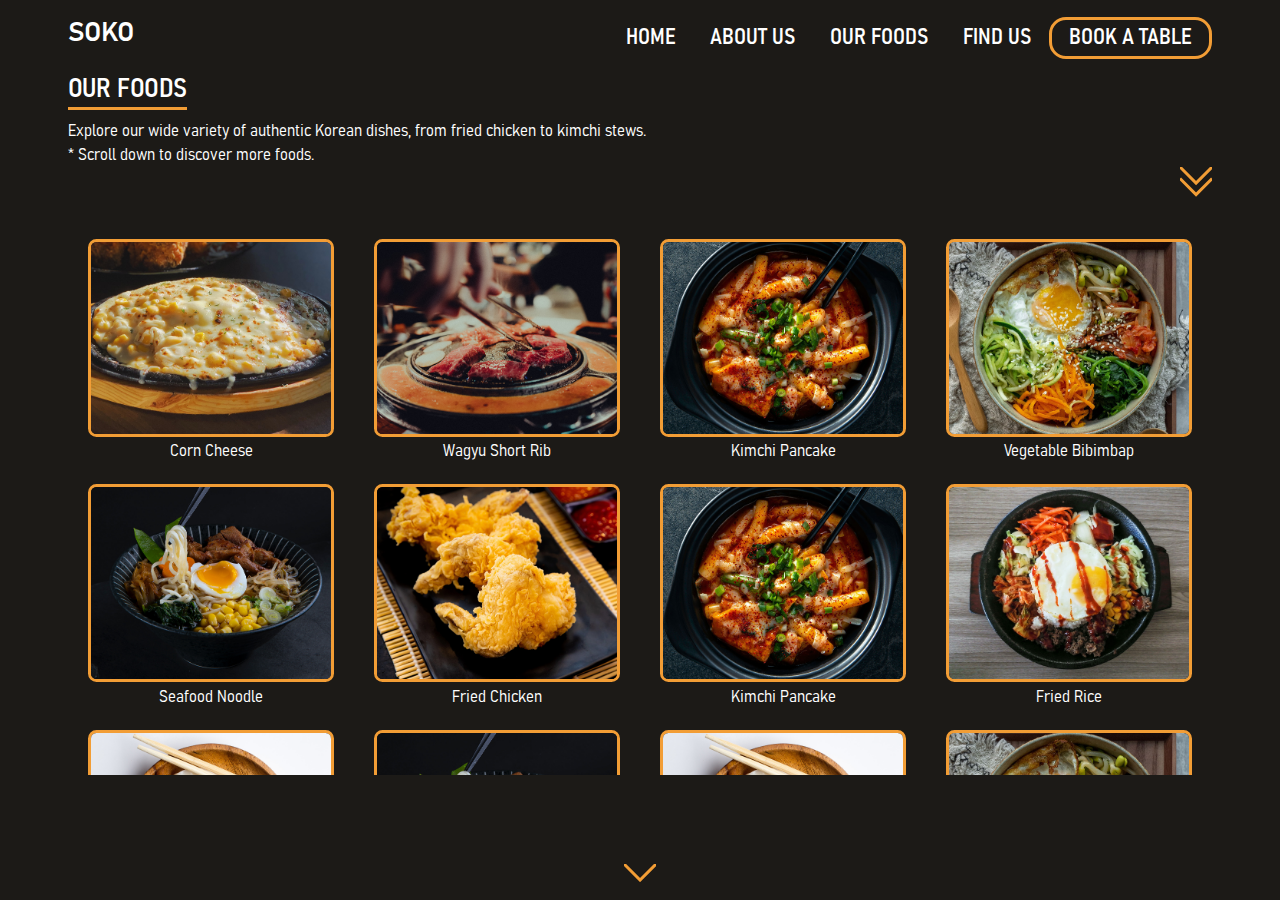
<file: html/ourFoods.html>
<!DOCTYPE html>
<html lang="en">
<head>
    <meta charset="UTF-8">
    <meta http-equiv="X-UA-Compatible" content="IE=edge">
    <meta name="viewport" content="width=device-width, initial-scale=1.0">
    <link rel="stylesheet" href="../css/reset.css">
    <link rel="stylesheet" type="text/css" href="../css/layout.css">
    <link rel="stylesheet" type="text/css" href="../css/color.css">
    <link rel="stylesheet" type="text/css" href="../css/typography.css">
    <link rel="icon" type="image/x-icon" href="/images/icons/favicon.ico">
    <script src="../js/interaction.js"></script>
    <script src="../js/foodMenu.js"></script>
    <title>SOKO | Our Foods</title>
</head>
<body>
<!--Website Navigation-->  
<nav>
        <div class="cluster navPage" id="myNavPage">
                <div class="cluster">
                    <a id="logo" class="h1" href="index.html"> SOKO </h1>
                    <a id="navButton" class="navButton" onclick="openNav()">
                        <svg xmlns="http://www.w3.org/2000/svg" alt="navigation burger icon" width="35" height="27" viewBox="0 0 35 27"><defs><style>.a{fill:none;stroke:#f29d35;stroke-linecap:square;stroke-width:3px;}</style></defs><g transform="translate(1.5 1.5)"><line class="a" x2="32"/><line class="a" x2="32" transform="translate(0 12.343)"/><line class="a" x2="32" transform="translate(0 24)"/></g></svg>
                    </a> 
                    <a id="closeButton" class = "closeNavButton" onclick="closeNav()">
                        <svg xmlns="http://www.w3.org/2000/svg" alt="navigation close icon" width="28.121" height="28.121" viewBox="0 0 28.121 28.121"><defs><style>.a{fill:none;stroke:#f29d35;stroke-width:3px;}</style></defs><g transform="translate(1.061 1.061)"><line class="a" x1="25.5" y2="25.5" transform="translate(0.5)"/><line class="a" x2="25.5" y2="25.5" transform="translate(0 0.5)"/></g></svg>
                    </a> 
                </div>
            <ul id="navB" class="navBar"> 
                <li><a class="button" href="index.html">HOME</a></li>
                <li><a class="button" href="about.html">ABOUT US</a></li>
                <li><a class="button"  href="ourFoods.html">OUR FOODS</a></li>
                <li><a class="button"  href="findUs.html">FIND US</a></li>
                <li><a class="button button--primary" href="booking.html" >BOOK A TABLE</a></li>
            </ul>
</nav>
<!--Main Content-->  
    <div class="stack">
    <!--Description-->  
    <div class="slideUp">
        <h1>Our Foods</h1>
        <p>Explore our wide variety of authentic Korean dishes, from fried chicken to kimchi stews. <br> * Scroll down to discover more foods. </p>
        <div class="rt">
        <svg xmlns="http://www.w3.org/2000/svg" alt="scroll down icon" width="32.121" height="29.682" viewBox="0 0 32.121 29.682"><defs><style>.a{fill:none;stroke:#f29d35;stroke-width:3px;}</style></defs><g transform="translate(31.061 1.061) rotate(90)"><path class="a" d="M15,0,0,15,15,30" transform="translate(15 30) rotate(180)"/><path class="a" d="M4106.239,2349.926l15,15-15,15" transform="translate(-4094.739 -2349.926)"/></g></svg>
        </div>
    </div>

    <!--Featured foods display grid-->  
    <div class="grid">
        <div class="foodCard-container" onclick="showFood('food1')">
            <img src="../images/foodCards/01CornCheese.jpg" alt="corn cheese food image">
            <p>Corn Cheese</p></div>

        <div class="foodCard-container">
            <img src="../images/foodCards/02Beef.jpg"  alt="wagyu short rib food image">
            <p>Wagyu Short Rib</p></div>

        <div class="foodCard-container">
            <img src="../images/foodCards/03KimchiPancake.jpg"  alt="kimchi pancake food image">
            <p>Kimchi Pancake</p></div>

        <div class="foodCard-container">
            <img src="../images/foodCards/04Bibimbap.jpg"  alt="vegetable bibimbap food image">
             <p>Vegetable Bibimbap</p></div>

        <div class="foodCard-container">
            <img src="../images/foodCards/05Noodle.jpg"  alt="seafood noodle food image">
            <p>Seafood Noodle</p></div>

        <div class="foodCard-container">
            <img src="../images/foodCards/06FriedChicken.jpg"  alt="fried chicken food image">
            <p>Fried Chicken</p></div>

            
         <div class="foodCard-container">
                <img src="../images/foodCards/03KimchiPancake.jpg" alt="pancake food image">
                <p>Kimchi Pancake</p></div>

        <div class="foodCard-container">
            <img src="../images/foodCards/07FriedRice.jpg" alt="fried rice food image">
            <p>Fried Rice</p></div>

        <div class="foodCard-container">
            <img src="../images/foodCards/08Gyoza.jpg"  alt="pork gyoza food image">
            <p>Pork Gyoza</p></div> 
    
        <div class="foodCard-container">
                <img src="../images/foodCards/05Noodle.jpg">
                <p>Seafood Noodle</p></div>
    
        <div class="foodCard-container">
                <img src="../images/foodCards/08Gyoza.jpg">
                <p>Pork Gyoza</p></div> 

         <div class="foodCard-container">
                <img src="../images/foodCards/04Bibimbap.jpg">
                 <p>Vegetable Bibimbap</p></div>
            
        <div class="foodCard-container">
                    <img src="../images/foodCards/03KimchiPancake.jpg">
                    <p>Kimchi Pancake</p></div>
        
        
        <div class="foodCard-container">
                    <img src="../images/foodCards/05Noodle.jpg">
                    <p>Seafood Noodle</p></div>

        <div class="foodCard-container">
                        <img src="../images/foodCards/06FriedChicken.jpg">
                        <p>Fried Chicken</p></div>
            
         <div class="foodCard-container">
                        <img src="../images/foodCards/07FriedRice.jpg">
                        <p>Fried Rice</p></div>

        <div class="foodCard-container">
                            <img src="../images/foodCards/04Bibimbap.jpg">
                             <p>Vegetable Bibimbap</p></div>
                    
            <!--View Full Menu button-->  
            <a href="../SOKO Sample Menu.pdf" id="fullMenu" class="foodCard-container">VIEW OUR <br>FULL MENU +</a>
    </div>

    <!--Food Detail page for corn cheese-->  
    <div id="food1" class="foodDetails"> 
        <div class="rt">
          <a onclick="hideFood('food1')">
            <svg xmlns="http://www.w3.org/2000/svg" width="28.121" height="28.121" viewBox="0 0 28.121 28.121"><defs><style>.a{fill:none;stroke:#f29d35;stroke-width:3px;}</style></defs><g transform="translate(1.061 1.061)"><line class="a" x1="25.5" y2="25.5" transform="translate(0.5)"/><line class="a" x2="25.5" y2="25.5" transform="translate(0 0.5)"/></g></svg>
        </a> </div>
        <div class="foodDetails-container">
        <img src="../images/foodCards/01CornCheese.jpg">
        <img src="../images/foodCards/01Corn.jpg">
        <img src="../images/foodCards/01CornPieces.jpg">
        </div>
            <br>
            <div class="cluster">
            <h2 class="p--black">Corn Cheese</h2>
            <svg xmlns="http://www.w3.org/2000/svg" width="18.181" height="17.121" viewBox="0 0 18.181 17.121"><defs><style>.a{fill:none;stroke:#f29d35;stroke-width:3px;}</style></defs><g transform="translate(1.061 1.061)"><path class="a" d="M4113.739,2349.926l-7.5,7.5,7.5,7.5" transform="translate(4113.739 2364.926) rotate(180)"/><path class="a" d="M4106.239,2349.926l7.5,7.5-7.5,7.5" transform="translate(-4098.739 -2349.926)"/></g></svg>
            </div>
            <p class="p--secondary">810KJ</p>
            <br>
            <p class="p--black">Enjoy the delightful combination of corned cheese, sweet seasonings, and a hint of Asian spices. A unique culinary experience.</p>
            <br>
            <svg class="line-container" xmlns="http://www.w3.org/2000/svg">
                <line x1="0" y1="3" x2="100%" y2="3" stroke="#f29d35" stroke-width="3">
            </svg>
            <div class="cluster">
            <p class="p--black">Vegetarian</p>
            <h2 class="h2--black">$15.90</h2> 
        </div>
        <div class="foodDetails-overlay"></div>
    </div>

    <!--Next page button area-->
    <div class="cluster">
        <a class = "nextPageField centre" href="booking.html">
            <svg xmlns="http://www.w3.org/2000/svg" width="32.121" height="18.182" viewBox="0 0 32.121 18.182"><defs><style>.a{fill:none;stroke:#f29d35;stroke-width:3px;}</style></defs><path class="a" d="M0,0,15,15,0,30" transform="translate(31.061 1.061) rotate(90)"/></svg>
        </a>
        </div>
    </div>
</body>
</html>
</file>
<file: css/layout.css>
/* Basic layout (PC) */
body{
    list-style-type: disc;
    margin-left: 4rem;
    margin-right:4rem;
  }

  #logo {
  margin:1rem 0;
  }

  h1 {
  margin-top:0.5rem;
  margin-bottom:1rem;
  }

  p {
  max-width:35rem;
  }

/*Layout alignment styles */
  .cluster {
  display: flex;
  flex-wrap: wrap;
  justify-content: space-between;
  align-items: center;
  flex-direction: row;
  flex:1 1;
  }

  .stack {
  display: flex;
  flex-direction: column;
  justify-content: center;
  height:100%;
  }

  .stack > * + * {
  margin-top: 1rem;
  }

  .centre {
  display: flex;
  justify-content: center;
  }

  .rt {
  text-align:right;
  }

  .bottom{
    position: absolute;
    bottom:8%;
  }

  .horizontal {
  display:flex;
  flex-direction:row;
  vertical-align: middle;
  }

  .grid{
  display: grid;
  grid-template-columns: repeat(auto-fill, minmax(240px, 1fr));
  grid-gap: 1rem;
  overflow-x: auto;
  max-height: 60vh;
  padding-top:1rem;
  padding-left:0.5rem;
  padding-right:0.5rem;
  }

/* Hide scrollbar for grid layout */
  .grid::-webkit-scrollbar{
  display: none;
  }

/*Our Foods Page - food display*/
  #fullMenu {
  vertical-align: middle;
  text-decoration:none;
  display: flex;
  justify-content: center;
  text-align: center;
  align-items: center;
  border-radius: 0.5rem;
  margin:0 1rem 1.5rem 1rem;
  animation: slideUp 1.5s;
  }

  .foodCard-container {
  display: flex;
  align-items: center;
  justify-content: center;
  text-align: center;
  flex-direction: column;
  animation: slideUp 1.5s;
  }

  .foodCard-container img, .foodDetails-container img{
  max-width: 240px;
  max-height: 240px;
  border-radius: 0.5rem;
  margin:0.2rem;
  }

  .foodCard-container:hover {
  transform: rotate(5deg) scale(1.05);
  transition:0.3s;
  }

  .foodDetails-container {
  display: flex;
  flex-direction: row;
  justify-content: flex-start;
  align-items: center;
  text-align: center;
  overflow-x: scroll;
  border-radius:0.5rem;
  }

  .foodDetails {
  display: none;
  position: fixed;
  top:50%;
  left:50%;
  transform: translate(-50%, -50%);
  max-width:60%;
  max-height:80%;
  padding:1rem 2rem 3rem 2rem;
  align-items: center;
  animation: fadeIn 0.6s;
  }


/*navigation layout*/
  .navPage{
  overflow:hidden;
  }

  .navBar{
  display:flex;
  flex-wrap:wrap;
  justify-content: flex-end;
  text-align: center;
  align-items: center;
  padding-top:1rem;
  z-index: 9999;
  }

  .navButton {
  display:none; /*Hide burger icon in large screen*/
  }

  .closeNavButton {
  display:none;
  position:absolute;
  margin-top:1rem;
  right:0;
  top:0;
  }

  .show {
  display:block;
  }

  .hide {
  display:none;
  }

/*Home page slideshow layout*/
  .slideContainer{
  display: flex;
  overflow: hidden; 
  object-fit: cover;
  width: 100vw;
  height: 65vh;
  margin-left:-4rem;
  }

  .slideImages {
  display: none;
  width: 100%;
  height: 100%;
  object-fit:cover;
  }

  .slideImages.show {
    display: block;
    animation-name: fadeIn;
    animation-duration: 0.6s;
  }

/*Animations and animation time adjustment*/
  @keyframes fadeIn {
    from {
      opacity: 0;
    }
    to {
      opacity: 1;
    }
  }

  @keyframes slideUp {
    0% {
      transform: translateY(100%);
      opacity: 0;
    }
    100% {
      transform: translateY(0);
      opacity: 1;
    }
  }

  @keyframes slideRight {
    0% {
      transform: translateX(10%);
    }
    100% {
      transform: translateX(0);
    }
  }


  @keyframes spin {
    0% {
      transform: rotate(0deg); /* Starting position */
    }
    100% {
      transform: rotate(360deg); /* Ending position */
    }
  }

  h1,.slideUp h2, .slideUp a{
  animation: slideUp 0.8s;
  }

  .slideUp p, .slideUp svg {
    animation: slideUp 1s;
    }

  .slideUp img{
  animation: slideUp 1.2s;
  }

/*Spinner icon in payment processing*/
  .spinner {
    border-radius: 60%;
    width: 3rem;
    height: 3rem;
    animation: spin 1.5s linear infinite; /* Apply rotation animation */
    margin: auto;
  }

/*Image style*/
  .img--full {
  position:absolute;
  object-fit: cover;
  bottom:8vh;
  left:0;
  width: 100%;
  max-height:45vh;
  }

/*Next page button at the bottom*/
  .nextPageField {
  display:flex;
  position:fixed;
  bottom: 0;
  left: 0;
  min-width: 100%;
  height:6%;
  align-items: center;
  box-sizing: border-box;
  z-index:999;
  }

  .nextPageField a{
  animation: slideUp 0.5s ease-in-out;
  }

/*Button styles*/
  .button {
    display: inline-block;
    text-decoration:none;
    vertical-align: middle;
    text-align: center;
    text-transform:uppercase;
    padding:0.4rem 1rem;
    align-items: center;
    margin-bottom:0.5rem;
  }

  .button--primary {
  padding: 0.4rem 1rem;
  }

  .button--secondary, .button--white {
  padding: 0.4rem 2rem;
  margin-left:0.5rem;
  margin-right:0.5rem;
  }

  /* Icon layout*/
  .icon {
  vertical-align:middle;
  align-items:center;
  }

  .icon--small {
  display:inline-flex;
  flex-direction:row;
  margin-right:0.5rem;
  width:20px;
  height:20px;
  }

  .icon--large {
  max-height:1.5rem;
  }

  .icon--rt{
  justify-content: flex-end;
  }

/* svg layout */
  .svgbox {
  display:block;
  }

  .svginput {
  position: relative;
  display: inline-block;
  }

  .svgbox svg{
  height: 1rem;
  width: 1rem;
  position: absolute;
  top: 0;
  bottom: 0;
  padding-left:0.5rem;
  margin: auto;
  }

  .svgtext {
  display: block;
  padding: 0.5rem 2rem;         
  }

  .line-container {
  width: 100%;
  height:0.2rem;
  }

/* Book form layout */
  /* PC form container */
  #step1 {
    display:block;
    }
  
    #step2 {
    display:none;
    }
  
    #step3 {
    display:none;
    }
  
    #step4 {
    display:none;
    }
  
    #step5{
    display:none;
    }
  
    #step6{
    display:none;
    }
  
    #step7{
    display:none;
    }
  
    #step8{
    display:none;
    }
  
  .bookForm-container{ 
  max-width: 70vh;
  padding: 2rem;
  margin:1rem;
  }

    /* Form Animations */
    /* step 1 form use slide up animation for consistency */
    #step1 h2 {
      animation: slideUp 0.6s;
    }

    #step1 ul, #step1 p{
      animation: fadeIn 1s;
    }

    /* later forms use slide right animation for fluency */
    form:not(#step1) ul{ /* slide in input fields */
      animation: slideRight 0.8s;
    }

    form:not(#step1) p { /* Error message/ information display */
      animation:fadeIn 0.6s;
    }

    form:not(#step1) h2 {
      animation: slideRight 0.6s;
    }

  .info-container {
  display:flex;
  flex-direction:column;
  max-width: 60vh;
  max-height:50vh;
  overflow-y:scroll;
  padding: 0.5rem 1rem;
  margin-bottom:0.5rem;
  }

  label {
  text-align:left;
  display:flex;
  flex-direction:row;
  margin-bottom:0.1rem;
  }

  .errorMessage {
  display:none;
  text-align:left;
  position:relative;
  margin-top:0.2rem;
  }

  select, textarea, input[type="text"], [type="tel"], [type="email"], [type="date"], [type="number"],[type="month"] {
  text-align: left;
  border: 2px solid;
  border-radius:0.5rem;
  display:flex;
  padding:0.5rem 1rem;
  }

  input[type="radio"] {
  transform: scale(1.5);
  border: 2px solid;
  padding:1rem 2rem;
  margin:1.5rem 1rem;
  }

  form li {
    margin-bottom:0.5rem;
  }

  li:has(input[type="radio"]) {
  margin:1rem;
  }

  input[type="checkbox"]{
  transform: scale(1.5);
  padding:0.5rem 1rem;
  }

  textarea {
  max-width:90%;
  min-width: 90%;
  min-height:1rem;
  max-height:2em;
  overflow:scroll;
  }

  .backgroundPhoto {
  display:none;
  }

  /*Display a background image in PC large screen */
  @media (min-width: 900px){ 
  .backgroundPhoto {
  display:block;
  position:fixed;
  bottom:0;
  top:0;
  right:0;
  width:45vw;
  height:100vh;
  object-fit: cover;
  opacity: 0.4;
  z-index: -1;
  }

}

/*Finds Us Page layout*/
  .contactInfo {
  padding-left:1rem;
  }

  .contactInfo p, .contactInfo a{
  line-height:1.5rem;
  margin:0rem 1rem 1rem 1rem;
  padding-left:1rem;
  }

  .contactInfo ul {
  max-width:18rem;
  }

  #map {
  display:flex;
  flex-direction: row;
  margin-bottom:4rem;
  max-width: 100%;
  animation:slideUp 2s;
  }


/* Responsive layout adjustment for mobile website */
  @media (max-width: 600px){ 
  body{
    list-style-type: disc;
    margin-left: 1.5rem;
    margin-right:1.5rem;
  }

  .slideContainer{
    margin-left:-1.5rem;
    height:55vh;
  }

  .bookForm-container{
    padding: 1rem;
    overflow-y: scroll;
    max-width: 95vh;
    max-height:90vh;
    margin:0.5rem;
  }

  .grid{
    grid-template-columns: repeat(auto-fill, minmax(140px, 1fr));
    grid-gap: 1rem;
    max-height: 60vh;
    padding-top: 0.5rem;
    margin-bottom:3rem;
  }
  
  .bottom {
    position:relative;
    margin-bottom:2rem;
  }

  .foodCard-container {
    width: 140px; 
    height: 140px; 
    display: flex;
    flex-direction: column;
    justify-content: center;
    align-items: center;
    text-align: center;
  }

  .foodCard-container img {
    max-width: 100%;
    max-height: 100%;
    border-radius: 0.5rem;
    margin-bottom:0.2rem;
  }

  #fullMenu{
    margin:0;
  }

  .navButton {
    float:right;
    display:block;
  }

  .navBar {
    display:none;
  }

  .navPage.responsive {
    position: absolute;
    height: 100vh;
    width: 100%;
    top: 0;
    left: 0;
    z-index: 9999;
  }

  .navPage.responsive li a{
    float:none;
    display:block;
    text-align:center;
    margin:3rem;
    animation: slideUp 1s;
  }

  .navPage.responsive .navBar{
    float:none;
    display:block;
    text-align:left;
    margin-top:1rem;
  }

  .navPage.responsive .navButton {
    position:relative;
    margin-top:1rem;
    right:0;
    top:0;
  }
  .navPage.responsive .closeNavButton{
      margin:1rem 1.5rem;
  }

  .navPage.responsive #logo{
    margin:1rem 1.5rem;
  }
  }
</file>
<file: css/color.css>
/* Define website colour palette */
    :root {
        --color-black: #1c1a17;
        --color-white: #FFFFFF;
        --color-primary: #F29D35;
        --color-secondary: #7F7F7F;
        --color-error: #F23535;
    }

/* Basic colours */
    body{
        background-color: var(--color-black);
    }
    
    #navPage{
        background-color: var(--color-black);
    }
    
    .nextPageField {
        background-color: var(--color-black);
    }
    
    #logo {
        color: var(--color-white);
        text-decoration: none;
    }
    

    h1 {
        color: var(--color-white);
        text-decoration: underline 3px var(--color-primary);
        text-underline-offset: 10px;
        -webkit-text-decoration: underline var(--color-primary);
    }
    
    h2 {
        color: var(--color-white);
    }
    
    .h2--black {
        color: var(--color-black);
    }
    
    p {
        color: var(--color-white);
    }
    
    .p--black {
        color: var(--color-black);
    }
    
    .p--secondary {
        color: var(--color-secondary);
    }
    
    input::placeholder {
        color: var(--color-secondary);
    }
    
/* Button colours */
    .button {
        color: var(--color-white);
        border-radius: 1rem;
    }
    
    .button--primary {
        border: 3px solid;
        border-color: var(--color-primary);
    }
    
    .button:hover{
        color: var(--color-primary);
    }
    
    .button--primary:hover{
        color: var(--color-black);
        background:var(--color-primary);
    }
    
    .button--secondary {
        color: var(--color-black);
        background-color: var(--color-primary);
        border-color: var(--color-primary);
    }
    
    .button--secondary:hover, .button--white:hover {
        color: var(--color-white);
        background-color: var(--color-black);
    }
    
    .button--white {
        color: var(--color-black);
        background-color: var(--color-white);
        border: 3px solid;
        border-color: var(--color-primary);
    }
    
/* Our Foods page */
    .foodCard-container img {
        border: 3px solid var(--color-primary);
        border-radius: 0.5rem;
    }
    
    #fullMenu {
        color:var(--color-white);
        background-color: var(--color-black);
        border: 3px solid var(--color-primary);
    }
    
    #fullMenu:hover {
        color:var(--color-black);
        background-color: var(--color-primary);
        border: 3px solid var(--color-primary);
    }
    
    .foodDetails {
        background-color: var(--color-white);
        border: 3px solid var(--color-primary);
        border-radius:1rem;
        -webkit-box-shadow:  0 0 0 100vh rgba(0, 0, 0, 0.7);
        box-shadow:  0 0 0 100vh rgba(0, 0, 0, 0.7);
    }
    
    /* Book form coluors */
    li:has(input[type="radio"]) {
        border: 2px solid var(--color-primary);
        border-radius: 1rem;
    }
    
    .bookForm-container{
        background-color: var(--color-white);
        color:var(--color-black);
        border: 3px solid;
        border-color: var(--color-primary);
        border-radius: 1rem;
      }
    
    .info-container {
        color:var(--color-black);
        border: 3px solid;
        border-color: var(--color-black);
        border-radius: 0.5rem;
    }
    
    .formInputs:invalid {
        border: 2px solid;
        border-color: var(--color-error);
    }
    
    .formInputs:focus {
        box-shadow: 0px 0px 5px var(--color-secondary);
    }
    
    .errorMessage {
        color: var(--color-error);
    }
    
    .spinner {
        border: 6px solid var(--color-secondary);
        border-top: 6px solid var(--color-primary);
    }
    
/* mobile container */
@media (max-width: 600px){ 
    .navPage.responsive {
       background-color: var(--color-black);
      }
    }
</file>
<file: css/typography.css>
@font-face {
    font-family: "Bahnschrift";
    src: url('../font/bahnschrift.ttf') format("truetype");
  }

/* Define website typography size/weight */
:root {
    /* font weighting */
    --font-weight-reg: 100;
    --font-weight-semibold:500;
    --font-weight-bold:600;

    /* typography scale */
    font-size: 17px;
    --text-size: 1rem;
    --text-size-l: 1.3rem;
    --text-size-xl: 1.6rem;
}

/* Basic typo */
body {
    font-family: "Bahnschrift";
    text-decoration: none;
}

#logo {
    font-size: var(--text-size-xl);
    font-weight: var(--font-weight-bold);
}

h1 {
    font-size: var(--text-size-xl);
    font-weight: var(--font-weight-semibold);
    text-transform: uppercase;
    font-stretch: semi-condensed;
}

h2 {
    font-size: var(--text-size-l);
    font-weight: var(--font-weight-semibold);
    font-stretch: semi-condensed;
}

p {
    font-size: var(--text-size);
    font-weight: var(--font-weight-reg);
    font-stretch: semi-condensed;
    line-height: 1.4;
    text-decoration:none;
}

::placeholder {
    font-size: var(--text-size);
    font-weight: var(--font-weight-reg);
    margin-left:1rem;
    font-stretch: semi-condensed;
}

input, select, textarea {
    font-family: "Bahnschrift";
    font-stretch: semi-condensed;
    font-size: var(--text-size);
    font-weight: var(--font-weight-reg);
}

.button {
    font-size: var(--text-size-l);
    font-weight: var(--font-weight-semibold);
    font-stretch: semi-condensed;
    font-family: "Bahnschrift";
}

#fullMenu {
    font-size: var(--text-size-l);
    font-weight: var(--font-weight-semibold);
    font-stretch: semi-condensed;
}

/*Remove browser default phone number hyperlink style (in ios)*/
a[href^="tel"]{
    color:inherit;
    text-decoration:none;
}
</file>
